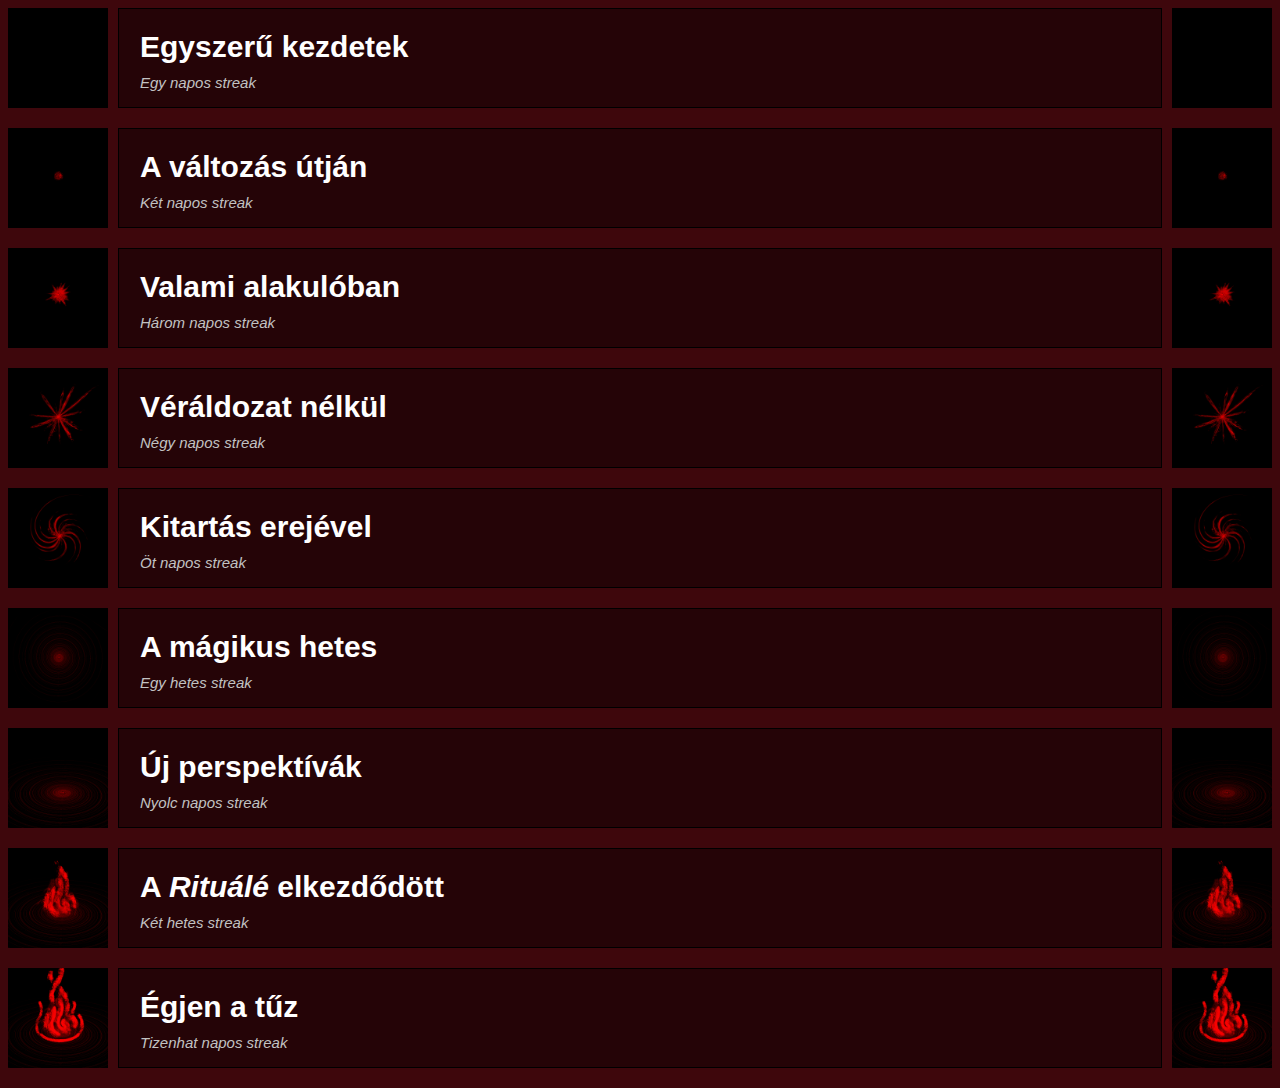
<file: index.html>
<!DOCTYPE html>
<html>
<head>
    <meta charset="UTF-8" />
    <link rel="stylesheet" href="styles.css" />
    <title>Achievementek</title>
</head>
<body>
    <div class="achievement-row">
        <div class="achievement-pic-holder-left">
            <img src="A0.png" class="achievement-pic">
        </div>
        <div class="achievement-pic-holder-right">
            <img src="A0.png" class="achievement-pic">
        </div>
        <div class="achievement-text">
            <h3>Egyszerű kezdetek</h3>
            <h5>Egy napos streak</h5>
        </div>
    </div>
    <div class="achievement-row">
        <div class="achievement-pic-holder-left">
            <img src="A1.png" class="achievement-pic">
        </div>
        <div class="achievement-pic-holder-right">
            <img src="A1.png" class="achievement-pic">
        </div>
        <div class="achievement-text">
            <h3>A változás útján</h3>
            <h5>Két napos streak</h5>
        </div>
    </div>
    <div class="achievement-row">
        <div class="achievement-pic-holder-left">
            <img src="A2.png" class="achievement-pic">
        </div>
        <div class="achievement-pic-holder-right">
            <img src="A2.png" class="achievement-pic">
        </div>
        <div class="achievement-text">
            <h3>Valami alakulóban</h3>
            <h5>Három napos streak</h5>
        </div>
    </div>
    <div class="achievement-row">
        <div class="achievement-pic-holder-left">
            <img src="A3.png" class="achievement-pic">
        </div>
        <div class="achievement-pic-holder-right">
            <img src="A3.png" class="achievement-pic">
        </div>
        <div class="achievement-text">
            <h3>Véráldozat nélkül</h3>
            <h5>Négy napos streak</h5>
        </div>
    </div>
    <div class="achievement-row">
        <div class="achievement-pic-holder-left">
            <img src="A4.png" class="achievement-pic">
        </div>
        <div class="achievement-pic-holder-right">
            <img src="A4.png" class="achievement-pic">
        </div>
        <div class="achievement-text">
            <h3>Kitartás erejével</h3>
            <h5>Öt napos streak</h5>
        </div>
    </div>
    <div class="achievement-row">
        <div class="achievement-pic-holder-left">
            <img src="A5.png" class="achievement-pic">
        </div>
        <div class="achievement-pic-holder-right">
            <img src="A5.png" class="achievement-pic">
        </div>
        <div class="achievement-text">
            <h3 class = "rainbow">A mágikus hetes</h3>
            <h5>Egy hetes streak</h5>
        </div>
    </div>
    <div class="achievement-row">
        <div class="achievement-pic-holder-left">
            <img src="A6.png" class="achievement-pic">
        </div>
        <div class="achievement-pic-holder-right">
            <img src="A6.png" class="achievement-pic">
        </div>
        <div class="achievement-text">
            <h3>Új perspektívák</h3>
            <h5>Nyolc napos streak</h5>
        </div>
    </div>
    <div class="achievement-row">
        <div class="achievement-pic-holder-left">
            <img src="A7.png" class="achievement-pic">
        </div>
        <div class="achievement-pic-holder-right">
            <img src="A7.png" class="achievement-pic">
        </div>
        <div class="achievement-text">
            <h3>A <i>Rituálé</i> elkezdődött</h3>
            <h5>Két hetes streak</h5>
        </div>
    </div>
    <div class="achievement-row">
        <div class="achievement-pic-holder-left">
            <img src="A8.png" class="achievement-pic">
        </div>
        <div class="achievement-pic-holder-right">
            <img src="A8.png" class="achievement-pic">
        </div>
        <div class="achievement-text">
            <h3 class="fire">Égjen a tűz</h3>
            <h5>Tizenhat napos streak</h5>
        </div>
    </div>
</body>
</html>
</file>
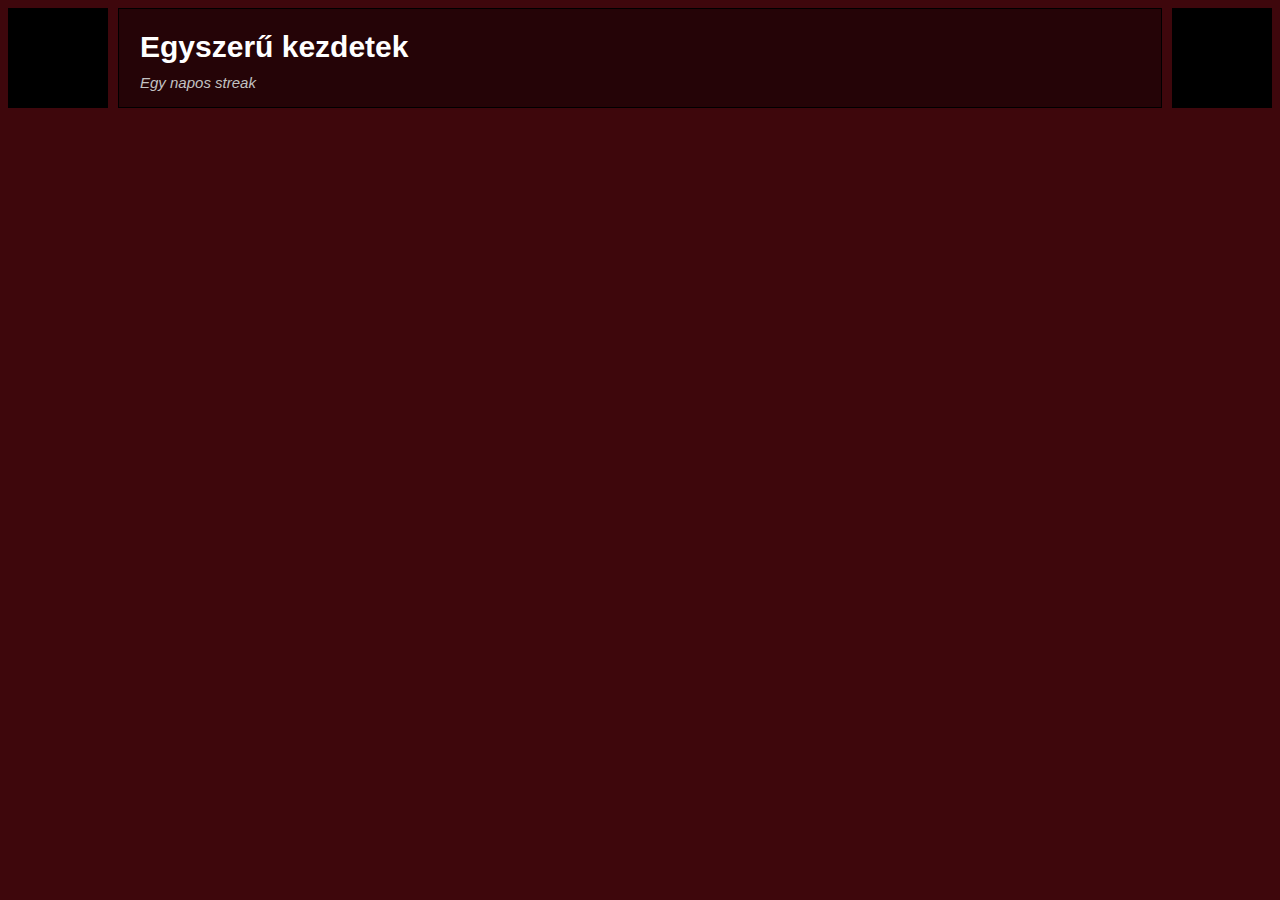
<file: Achievements.html>
<!DOCTYPE html>
<html>
<head>
    <meta charset="UTF-8" />
    <link rel="stylesheet" href="Achievements.css" />
    <title>Achievementek</title>
</head>
<body>
    <div class="achievement-row">
        <div class="achievement-pic-holder-left">
            <img src="A0.png" class="achievement-pic">
        </div>
        <div class="achievement-pic-holder-right">
            <img src="A0.png" class="achievement-pic">
        </div>
        <div class="achievement-text">
            <h3>Egyszerű kezdetek</h3>
            <h5>Egy napos streak</h5>
        </div>
    </div>
</body>
</html>
</file>
<file: styles.css>
body {
    background-color: #3e070c;
    font-family: "Motiva Sans",Arial,Helvetica,sans-serif;
}
.achievement-row {
    margin-bottom: 20px;
}
.achievement-pic-holder-left {
    float: left;
    width: 100px;
    height: 100px;
    padding-right: 10px;
}
.achievement-pic-holder-right {
    float: right;
    width: 100px;
    height: 100px;
    padding-left: 10px;
}
.achievement-pic {
    width: 100px;
    height: 100px;
}
.achievement-pic-locked {
    width: 100px;
    height: 100px;
    filter: grayscale(100%);
}
.achievement-text {
    background-color: rgba(0, 0, 0, 0.4);
    border: 1px solid black;
    color: #FFFFFF;
    min-height: 96px;
    padding: 1px;
    overflow: hidden;
}
h3{ 
    font-size: 30px;
    margin: 20px 20px 10px 20px;
}
h5{
    font-size: 15px;
    font-weight: normal;
    font-style: italic;
    color:#c2c2c2;
    margin: 10px 20px 5px 20px;
}

@keyframes rainbowAnimation{
    0% {
        color: #F00;
    }
    16.7% {
        color: #FF0;
    }
    33.3% {
        color: #0F0;
    }
    50% {
        color: #0FF;
    }
    66.7% {
        color: #00F;
    }
    84.4% {
        color: #F0F;
    }
    100% {
        color: #F00;
    }
}

.rainbow {
    animation-name: rainbowAnimation;
    animation-duration: 8s;
    animation-iteration-count: infinite;
    animation-timing-function: linear;
}

.rainbow:hover{
    animation-duration: 2s;
}

@keyframes fireAnimation {
0% { color: #FF8800; } 
3% { color: #FF6D00; } 
7% { color: #FF7700; } 
12% { color: #FFB300; } 
16% { color: #FFA500; } 
21% { color: #FF7200; } 
28% { color: #FFA400; } 
33% { color: #FF6100; } 
36% { color: #FFA400; } 
41% { color: #FFA500; } 
49% { color: #FF7500; } 
53% { color: #FF7700; } 
55% { color: #FF5700; } 
60% { color: #FF2B00; } 
66% { color: #FF3800; } 
73% { color: #FF6B00; } 
76% { color: #FF3400; } 
83% { color: #FF7700; } 
89% { color: #FF3C00; } 
92% { color: #FF2400; } 
95% { color: #FF5C00; } 
100% { color: #FF8800; } 
}

.fire {
    animation-name: fireAnimation;
    animation-duration: 6s;
    animation-iteration-count: infinite;
    animation-timing-function:cubic-bezier(0.455, 0.03, 0.515, 0.955);
}
</file>
<file: Achievements.css>
body {
    background-color: #3e070c;
    font-family: "Motiva Sans",Arial,Helvetica,sans-serif;
}
.achievement-row {
    margin-bottom: 20px;
}
.achievement-pic-holder-left {
    float: left;
    width: 100px;
    height: 100px;
    padding-right: 10px;
}
.achievement-pic-holder-right {
    float: right;
    width: 100px;
    height: 100px;
    padding-left: 10px;
}
.achievement-pic {
    width: 100px;
    height: 100px;
}
.achievement-pic-locked {
    width: 100px;
    height: 100px;
    filter: grayscale(100%);
}
.achievement-text {
    background-color: rgba(0, 0, 0, 0.4);
    border: 1px solid black;
    color: #FFFFFF;
    min-height: 96px;
    padding: 1px;
    overflow: hidden;
}
h3{ 
    font-size: 30px;
    margin: 20px 20px 10px 20px;
}
h5{
    font-size: 15px;
    font-weight: normal;
    font-style: italic;
    color:#c2c2c2;
    margin: 10px 20px 5px 20px;
}
</file>
